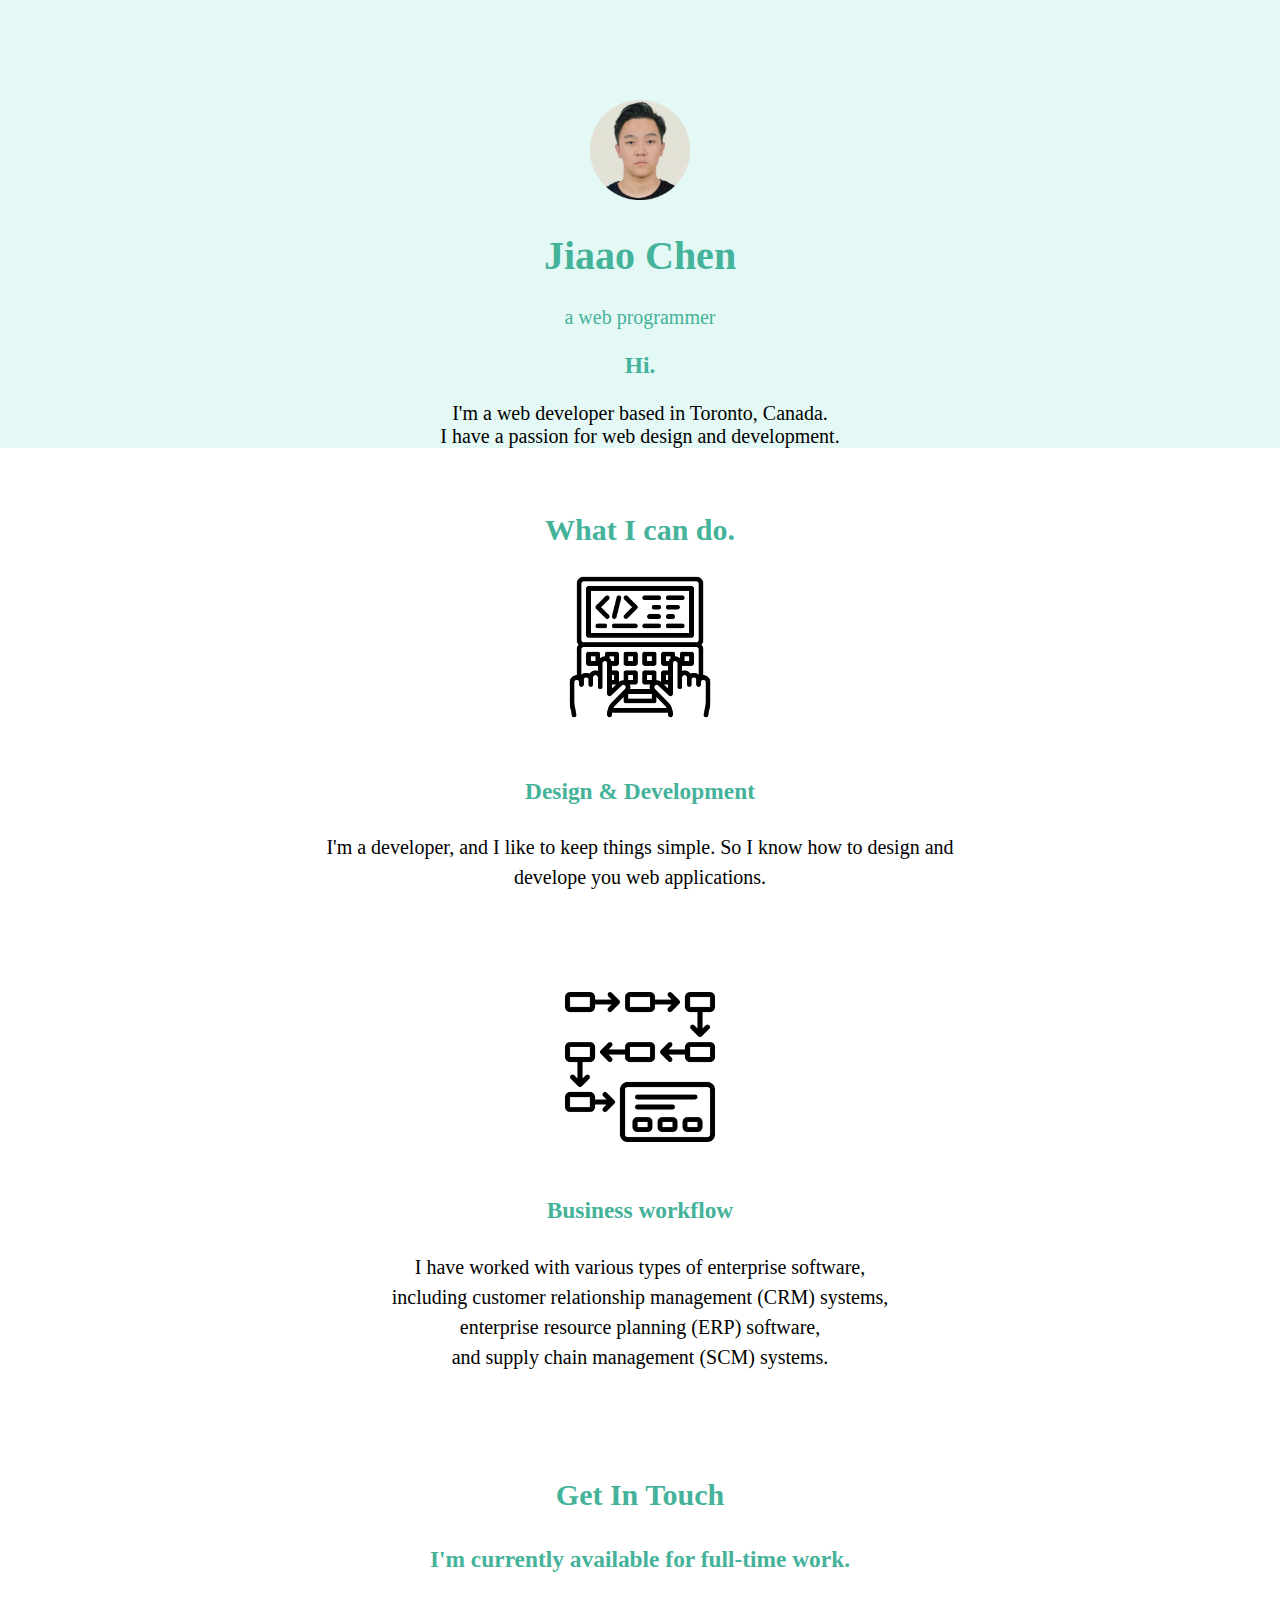
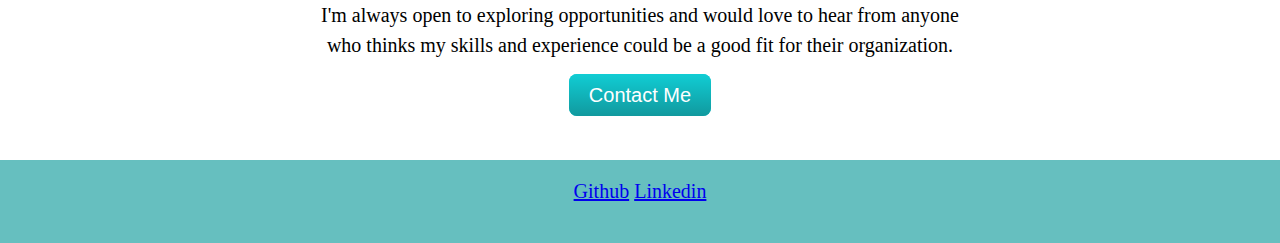
<file: index.html>
<!DOCTYPE html>
<html lang="en">
    <head>
        <meta charset="UTF-8">
        <title>Jiaao Chen Personal Site</title>
        <link rel="stylesheet" href="css/styles.css">
        <link rel="icon" href="images/favicon.png">
    </head>
    <body>
        <div class="title-text">
            <img class="picture_of_me" src="images/picture_of_me.png" alt="my-img">
            <h1 id="name">Jiaao Chen</h1>
            <p style="color: #45b29a; font-size: 20px;">a web programmer</p>
            <h3>Hi.</h3>
            <p>I'm a web developer based in Toronto, Canada. <br>
                I have a passion for web design and development.</p>
        </div>
        <div class="skills">
            <h2>What I can do.</h2>
            <div class="skill-row" style="margin-top: 20px;">
                <img class="coding" src="images/coding.png" alt="coding-img">
                <h3>Design & Development</h3>
                <p>I'm a developer, and I like to keep things simple. So I know how to design and <br>
                    develope you web applications.</p>
            </div>
            <div class="skill-row">
                <img class="task" src="images/tasks.png" alt="task-img">
                <h3>Business workflow</h3>
                <p>I have worked with various types of enterprise software, <br>
                    including customer relationship management (CRM) systems, <br>
                    enterprise resource planning (ERP) software, <br>
                    and supply chain management (SCM) systems.<br></p>
            </div>
        </div>
        <div class="contact">
            <h2>Get In Touch</h2>
            <h3>I'm currently available for full-time work.</h3>
            <p>I'm always open to exploring opportunities and would love to hear from anyone<br>
                who thinks my skills and experience could be a good fit for their organization.</p>
            <a class="btn" href="mailto:jiaaoc.work@gmail.com">Contact Me</a>
        </div>
        <div class="footer">
            <a href="https://github.com/DarylChen">Github</a>
            <a href="https://www.linkedin.com/in/jiaao-chen-4859ss/">Linkedin</a>
        </div>
    </body>
</html>
</file>
<file: css/styles.css>
/* ---------------------------tag selector-------------------------- */
body {
    margin: 0px;
    text-align: center;
    font-family: 'Times New Roman', Times, serif;
    font-size: 20px;
}

h1, h2, h3 {
    color: #45b29a;
}

a:hover {
    color: #EAF6F6;
}
/* ---------------------------class selector(can be used multiple times)-------------------------- */

.coding, .task {
    width: 150px;
    padding-bottom: 20px;
}

.title-text {
    background-color: #E4F9F5;
    padding-top: 100px;
}

.skills {
    padding-top: 20px;
}

.skill-row {
    margin-top: 100px;
    line-height: 1.5;
}

.picture_of_me {
    width: 100px;
}

.contact {
    margin-top: 100px;
    line-height: 1.5;
}

.btn {
    background: #11cdd4;
    background-image: -webkit-linear-gradient(top, #11cdd4, #11999E);
    background-image: -moz-linear-gradient(top, #11cdd4, #11999E);
    background-image: -ms-linear-gradient(top, #11cdd4, #11999E);
    background-image: -o-linear-gradient(top, #11cdd4, #11999E);
    background-image: linear-gradient(to bottom, #11cdd4, #11999E);
    -webkit-border-radius: 8;
    -moz-border-radius: 8;
    border-radius: 8px;
    font-family: Arial;
    color: #ffffff;
    font-size: 20px;
    padding: 10px 20px 10px 20px;
    text-decoration: none;
  }
  
  .btn:hover {
    background: #10e3cb;
    background-image: -webkit-linear-gradient(top, #10e3cb, #2bc4ad);
    background-image: -moz-linear-gradient(top, #10e3cb, #2bc4ad);
    background-image: -ms-linear-gradient(top, #10e3cb, #2bc4ad);
    background-image: -o-linear-gradient(top, #10e3cb, #2bc4ad);
    background-image: linear-gradient(to bottom, #10e3cb, #2bc4ad);
    text-decoration: none;
  }

.footer {
    background-color: #66BFBF;
    margin-top: 50px;
    padding-top: 20px;
    padding-bottom: 40px;
}

/* ---------------------------id selector(unique, and only 1 id for each element)-------------------------- */
/* #name {
    color: black
} */
</file>
